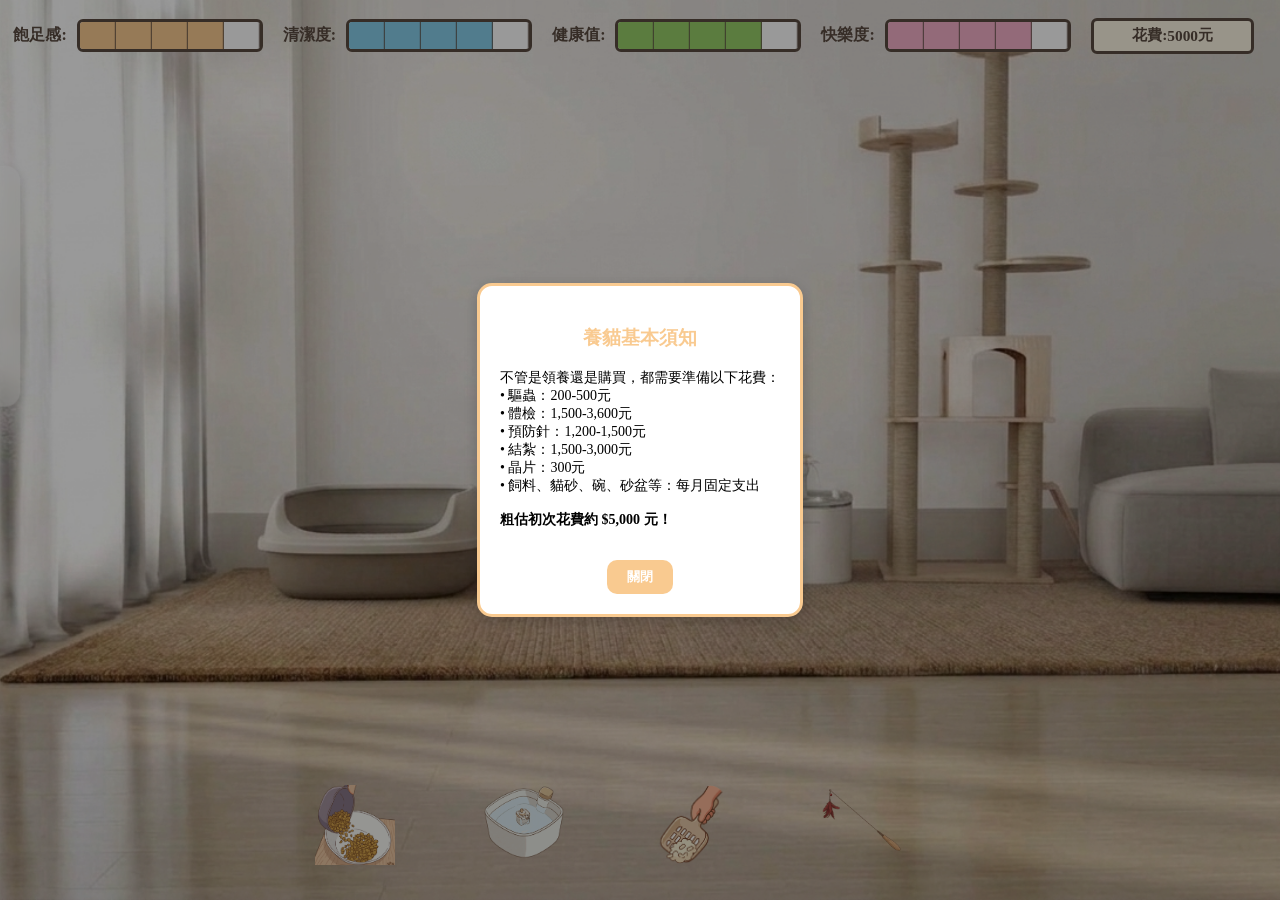
<file: index.html>
<!DOCTYPE html>
<html lang="zh-TW">

<head>
    <meta charset="UTF-8">
    <meta name="viewport" content="width=device-width, initial-scale=1.0">
    <title>How to feed a cat</title>
    <link rel="icon" href="./img/icon.png">
    <script src="https://code.jquery.com/jquery-3.7.1.min.js"></script>
    <link rel="stylesheet" href="./Index.css">
</head>

<body>
    <div class="roombackground">
        <ul style="list-style-type: none;" class="cost">
            <li id="buyFood">
                <img src="./img/foodbag.png"><br>
                購買<br>飼料
            </li>
            <li id="buyLitter">
                <img src="./img/catlitter.png"><br>
                購買<br>貓砂
            </li>
            <li id="doctor">
                <img src="./img/doctor.png"><br>
                獸醫<br>檢查
            </li>
        </ul>

        <div class="catroom">
            <img src="./img/myCat.png" id="myCat" class="allCat">
            <img src="./img/myCatRight.png" id="myCatRight" class="allCat">
            <img src="./img/myCatLeft.png" id="myCatLeft" class="allCat">
            <img src="./img/myCatIn.png" id="myCatIn" class="allCat">
            <img src="./img/myCatUp.png" id="myCatUp" class="allCat">
            <img src="./img/myCatEat.png" id="myCatEat" class="allCat">
            <img src="./img/myCatPupu.png" id="myCatPupu" class="allCat">
            <img src="./img/./playing.png" id="playing" class="allCat">
            <img src="./img/./playing1.png" id="playing1" class="allCat">
        </div>

        <div class="room">
            <div class="AllEnergyBar">
                <div class="energybar">
                    <span class="energytext">飽足感:</span>
                    <div class="energy">
                        <div id="fullbar" class="fill" style="background-color: rgb(249, 202, 144);"></div>
                        <div class="line"></div>
                    </div>
                </div>
                <div class="energybar">
                    <span class="energytext">清潔度:</span>
                    <div class="energy">
                        <div id="cleanbar" class="fill" style="background-color: skyblue;"></div>
                        <div class="line"></div>
                    </div>
                </div>
                <div class="energybar">
                    <span class="energytext">健康值:</span>
                    <div class="energy">
                        <div id="healthbar" class="fill" style="background-color: rgb(152, 206, 105);"></div>
                        <div class="line"></div>
                    </div>
                </div>
                <div class="energybar">
                    <span class="energytext">快樂度:</span>
                    <div class="energy">
                        <div id="happybar" class="fill" style="background-color: #f5b0c9;"></div>
                        <div class="line"></div>
                    </div>
                </div>
                <div class="totalmoney">
                    花費: <span id="money">5000</span> 元
                </div>
            </div>


            <div class="funButton">
                <div><img src="./img/food.png" id="food" title=餵食&#10;飽足感+15&#10;健康值+5&#10;快樂度+5></div>
                <div><img src="./img/water.png" id="water" title=換水&#10;清潔值+10&#10;健康值+5&#10;快樂度+5></div>
                <div><img src="./img/clean.png" id="clean" title=鏟貓砂&#10;清潔值+3&#10;健康值+5></div>
                <div><img src="./img/toy.png" id="toy" title=玩耍&#10;快樂度+15></div>
            </div>
        </div>

        <div id="message" class="meg" style="display:none;">
            <div class="megcontent">
                <p id="megText"></p>
                <button onclick="$('#message').fadeOut()">關閉</button>
            </div>
        </div>

        <span id="showReportLink">
            <a href="./report.html" id="reportLink">查看養貓成果報告</a>
        </span>
    </div>

    <script src="./Index.js"></script>

</body>

</html>
</file>
<file: Index.css>
html,
body {
    margin: 0;
    padding: 0;
    width: 100%;
    height: 100%;
    overflow: hidden;
    background-color: #000;
}

.roombackground {
    /* 忽略父元素固定位置 */
    position: fixed;
    top: 0;
    left: 0;
    /* 螢幕的百分比 */
    width: 100vw;
    height: 100vh;
    background-image: url('./img/background.png');
    background-size: cover;
    background-position: center;
    /* 類似圖層的排序數字大越前 */
    z-index: 1;
}

.room {
    position: fixed;
    top: 0;
    left: 0;
    width: 100vw;
    height: 100vh;
    z-index: 9999;
    /* 讓介面以外的地方可以點擊後方 */
    pointer-events: none;
}

.catroom {
    /* 這個容器具有固定的比例，但會隨父層自動縮放 */
    position: fixed;
    top: 50%;
    left: 50%;
    transform: translate(-50%, -50%);
    width: 100%;
    max-width: 1911px;
    /* 寬高比 */
    aspect-ratio: 1365 / 768;
    z-index: 2;
    pointer-events: none;
}

.funButton {
    pointer-events: auto;
    cursor: pointer;
}

/* 貓咪 */
.allCat {
    position: absolute;
    height: auto;
    display: none;
}

#myCat {
    position: absolute;
    width: 11.0%;
    bottom: 28%;
    left: 51%;
    transform: translateX(-50%);
}

#myCatLeft {
    position: absolute;
    width: 13.2%;
    bottom: 19%;
    left: 10%;
}

#myCatRight {
    position: absolute;
    width: 14%;
    bottom: 40%;
    left: 91%;
    transform: translateX(-50%);
}

#myCatIn {
    position: absolute;
    width: 4.9%;
    bottom: 53%;
    left: 72.5%;
    transform: translateX(-50%);
}

#myCatUp {
    position: absolute;
    width: 13.5%;
    bottom: 45.5%;
    left: 66.5%;
    transform: translateX(-50%);
}

#myCatEat {
    position: absolute;
    width: 11.0%;
    bottom: 23%;
    left: 54.5%;
    transform: translateX(-50%);
}

#myCatPupu {
    position: absolute;
    width: 12%;
    bottom: 29%;
    left: 28%;
}

#playing {
    position: absolute;
    width: 16.0%;
    bottom: 27%;
    left: 50%;
    transform: translateX(-50%);
}

#playing1 {
    position: absolute;
    width: 15.0%;
    /* bottom: 12%; */
    bottom: -20%;
    /* 初始位置：躲在螢幕下方 */
    left: 68%;
    transform: translateX(-50%);
    transition: bottom 0.5s ease-out;
}

#happyCat {
    position: absolute;
    height: auto;
    width: 12%;
    bottom: 24.5%;
    left: 43.5%;
    transform: translateX(-50%);
}

/* 玩耍動畫 */
.blur-wiggle {
    /* 怎麼使用劇本 */
    animation: fast-wiggle 0.1s ease-in-out infinite alternate;
}

/* 動畫劇本 怎麼動 */
@keyframes fast-wiggle {
    0% {
        transform: translateX(-50%) rotate(-12deg) scale(1.05);
    }

    100% {
        transform: translateX(-50%) rotate(12deg) scale(1.05);
    }
}

/* 左側選單 */
.cost {
    position: fixed;
    left: 0;
    top: 30%;
    transform: translateY(-50%) translateX(calc(-100% + 20px));

    width: 12vw;
    min-width: 60px;
    max-width: 120px;

    /* 半透明的顏色 */
    background: rgba(255, 255, 255, 0.25);
    /* 背後模糊 看起來像玻璃的質感 */
    backdrop-filter: blur(5px);
    border-radius: 0 15px 15px 0;
    box-shadow: 2px 2px 10px rgba(0, 0, 0, 0.1);

    padding: 1.5vh 0.5vw;
    /* 轉場 互動 漸進式揭露 */
    transition: transform 0.3s ease;
    z-index: 100;
}

.cost li {
    display: flex;
    /* 子元素縱向居中 */
    align-items: center;
    padding: 0.8vw 0.4vw;
    margin: 0.5vh 0;

    color: #5a4b41;
    font-weight: bold;
    /* 最小值,理想值,最大值 */
    font-size: clamp(10px, 1vw, 12px);

    border-radius: 8px;
    /* 允許換行 */
    white-space: normal;
    line-height: 1.2;

    opacity: 0.4;
    pointer-events: none;
    filter: grayscale(100%);
    transition: all 0.3s ease;
    cursor: default;
}

.cost img {
    width: 3.5vw;
    height: 3.5vw;
    min-width: 20px;
    min-height: 20px;
    margin-right: 0.8vw;
    object-fit: contain;
    flex-shrink: 0;
}

.cost:hover {
    transform: translateY(-50%) translateX(0);
}

.cost li:hover {
    background: rgba(255, 255, 255, 0.4);
}


.cost li.enabled {
    opacity: 1;
    pointer-events: auto;
    filter: grayscale(0%);
    cursor: pointer;
}

/* 上方能量條 */
.AllEnergyBar {
    position: absolute;
    top: 2%;
    right: 2%;
    display: flex;
    z-index: 100;
    /* 水平排列 */
    flex-direction: row;
    /* 垂直方向上置中對齊 會依據設定的排序方式有所不同 */
    align-items: center;
    gap: 20px;
}

.energybar {
    display: flex;
    align-items: center;
}

.energytext {
    font-weight: bold;
    color: #5a4b41;
    margin-right: 10px;
}

.energy {
    position: relative;
    width: clamp(100px, 15vw, 180px);
    height: clamp(20px, 3vh, 30px);
    background-color: #fff;
    border: 3px solid #5a4b41;
    border-radius: 6px;
    overflow: hidden;
}

.line {
    position: absolute;
    top: 0;
    left: 0;
    width: 100%;
    height: 100%;
    /* 90度方向左向右 1到19透明 20咖色線條出現 */
    background-image: repeating-linear-gradient(90deg, transparent, transparent 19%, #5a4b41 20%);
    pointer-events: none;
}

.fill {
    width: 80%;
    height: 100%;
    transition: width 0.3s ease;
}

.totalmoney {
    display: flex;
    align-items: center;
    height: clamp(20px, 3vh, 30px);
    font-size: clamp(12px, 1.2vw, 18px);
    padding: 0.1vw 3vw;
    background: #fdf6e4;
    border: 3px solid #5a4b41;
    border-radius: 6px;
    font-weight: bold;
    color: #5a4b41;
}

/* 晃動提示 */
.shaking {
    animation: shake 0.3s;
}

@keyframes shake {
    0% {
        transform: translateX(0);
    }

    25% {
        transform: translateX(-5px);
    }

    75% {
        transform: translateX(5px);
    }

    100% {
        transform: translateX(0);
    }
}

.energybar.danger .energytext {
    color: #ff4d4d !important;
    font-weight: 900;
}

.energybar.danger .energy {
    border-color: #ff4d4d !important;
}

.energybar.danger .fill {
    background-color: #ff4d4d !important;
}

/* 提示框 */
.meg {
    position: fixed;
    top: 0;
    left: 0;
    width: 100%;
    height: 100%;
    background: rgba(0, 0, 0, 0.4);
    z-index: 9999;
    display: flex;
    justify-content: center;
    align-items: center;
}

.megcontent {
    background: white;
    padding: 20px;
    border-radius: 15px;
    border: 3px solid #f9ca90;
    text-align: center;
    box-shadow: 0 4px 15px rgba(0, 0, 0, 0.2);
}

.megcontent button {
    margin-top: 15px;
    padding: 8px 20px;
    border-radius: 10px;
    border: none;
    background: #f9ca90;
    color: white;
    font-weight: bold;
    cursor: pointer;
}

/* 下方按鈕 */
.funButton {
    position: absolute;
    bottom: 2%;
    left: 0;
    right: 0;
    z-index: 100;
    gap: 2vw;
    pointer-events: auto;
    display: grid;
    /* 4欄 平均分成4等份 */
    grid-template-columns: repeat(4, 1fr);
    padding: 1vw;
    max-width: 650px;
    margin: 0 auto;
    width: 100%;
}

.funButton img {
    width: clamp(40px, 8vw, 80px);
    height: auto;
    cursor: pointer;
    transition: transform 0.2s;
}

.funButton img:hover {
    transform: scale(1.1);
}

.btntext {
    font-family: "Microsoft JhengHei", sans-serif;
    font-weight: bold;
    margin-top: 5px;  
    margin-left: 10px;
    font-size: 14px;
    color: #5a4b41;
    width: 100%;
}




/* 結算畫面 */

#showReportLink {
    position: absolute;
    /* height: 13px;  */
    width: auto;
    bottom: 5%;
    right: 2%;
    display: none;
    color: #f9ca90;
    padding: 5px 5px;
    border-radius: 8px;
    cursor: pointer;
    z-index: 1000;
}

#reportLink {
    font-family: "Microsoft JhengHei", sans-serif;
    font-size: 12px;
    font-weight: bold;
    /* text-decoration: none;  刪除預設的藍色底線 */
    display: flex;
    justify-content: center;
    align-items: center;
    color: #fdf6e4;
}

#showReportLink:hover {
    background-color: #f9ca90;
}


/* 確保視窗內容可以容納定位元件 */
.rep {
    position: fixed;
    top: 0;
    left: 0;
    width: 100%;
    height: 100%;
    background: rgba(0, 0, 0, 0.6);
    display: flex;
    justify-content: center;
    align-items: center;
    z-index: 9999;
}

.repcontent {
    background: #faf9f6;
    width: 80%;
    max-width: 500px;
    padding: 40px;
    border-radius: 20px;
    border: 3px solid #f9ca90;
    position: relative;
    text-align: center;
}

/* 右上角叉叉按鈕 */
#closebtn {
    position: absolute;
    top: -10px;
    right: -10px;
    width: 35px;
    height: 35px;
    background: #ff6b6b;
    color: white;
    border-radius: 50%;
    border: none;
    font-weight: bold;
    cursor: pointer;
    font-size: 20px;
}

.knowledgebtn img {
    width: clamp(40px, 8vw, 80px);
    height: auto;
    cursor: pointer;
    transition: transform 0.2s;
    height: 80px;      /* 強制設定高度 */
    object-fit: contain; /* 確保圖片不變形 */
}

#knwImg {
    max-width: 300px;
    height: auto;
    margin: 10px auto;
    /* 上下邊距，讓它跟標題文字有區隔 */
    border-radius: 10px;
    display: block;
}


.knw {
    position: fixed;
    top: 0;
    left: 0;
    width: 100%;
    height: 100%;
    background: rgba(0, 0, 0, 0.5);
    display: flex;
    justify-content: center;
    align-items: center;
    z-index: 9999;
}

/* 視窗本體 */
.knwcontent {
    background: #faf9f6;
    border: 3px solid #f9ca90;
    border-radius: 20px;
    padding: 30px;
    width: 90%;
    max-width: 60vw;
    max-height: 85vh;
    overflow-y: auto;
    /* 內容超出時自動產生滾動條 */
    text-align: center;
    box-shadow: 0 5px 15px rgba(0, 0, 0, 0.1);
    box-sizing: border-box;
    /* 確保 padding 不會把寬度撐爆 */

    text-align: center; /* 讓內容物（包括圖片）預設水平置中 */
    display: flex;
    flex-direction: column; /* 讓內容垂直堆疊 */
    align-items: center;    /* 強制所有子元素（包括圖片）水平置中 */
}

/* 文字區域美化 */
#knwText {
    white-space: pre-line;
    margin-bottom: 25px;
    font-size: 16px;
    color: #5a4b41;
    line-height: 1.5;
}

/* 下方關閉按鈕風格 */
.knwclosebtn {
    background-color: #f9ca90;
    color: white;
    border: none;
    padding: 10px 30px;
    border-radius: 20px;
    font-weight: bold;
    cursor: pointer;
    transition: 0.3s;
}

.knwclosebtn:hover {
    background-color: #f7b768;
    transform: translateY(-2px);
}
</file>
